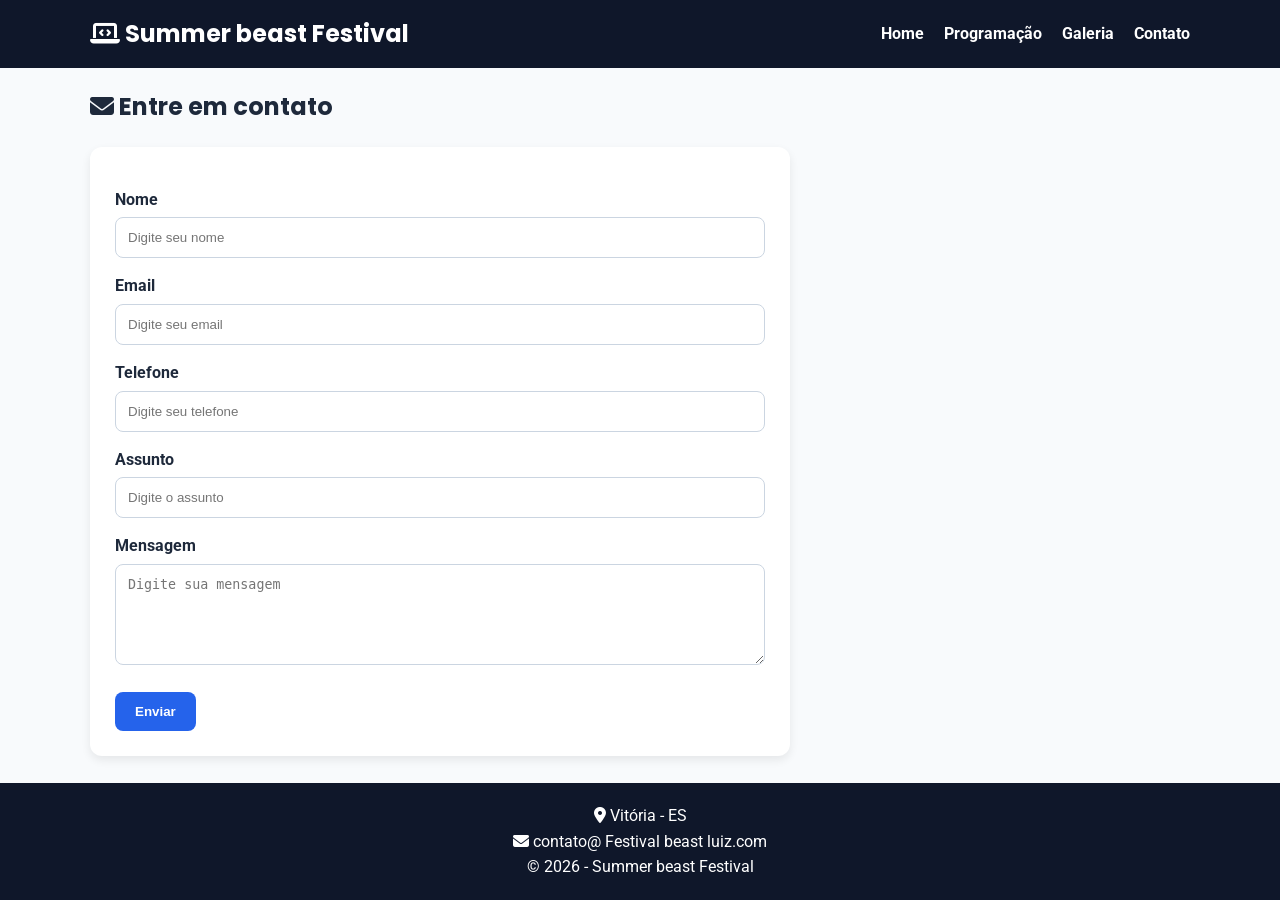
<file: contato.html>
<!DOCTYPE html>
<html lang="pt-BR">
<head>
  <meta charset="UTF-8">
  <meta name="viewport" content="width=device-width, initial-scale=1.0">
  <title> Summer beast Festival - Contato</title>

  <link rel="preconnect" href="https://fonts.googleapis.com">
  <link rel="preconnect" href="https://fonts.gstatic.com" crossorigin>
  <link href="https://fonts.googleapis.com/css2?family=Poppins:wght@400;600;700&family=Roboto:wght@400;500&display=swap" rel="stylesheet">
  <link rel="stylesheet" href="https://cdnjs.cloudflare.com/ajax/libs/font-awesome/6.5.0/css/all.min.css">
  <link rel="stylesheet" href="style.css">
</head>
<body>

  <header id="menu">
    <div class="container nav">
      <h1 class="logo"><i class="fa-solid fa-laptop-code"></i> Summer beast Festival</h1>
      <nav>
        <ul class="menu-lista">
          <li><a href="index.html">Home</a></li>
          <li><a href="pagina2.html">Programação</a></li>
          <li><a href="pagina3.html">Galeria</a></li>
          <li><a href="contato.html">Contato</a></li>
        </ul>
      </nav>
    </div>
  </header>

  <main class="container secao">
    <h2><i class="fa-solid fa-envelope"></i> Entre em contato</h2>

    <form class="formulario">
      <label for="nome">Nome</label>
      <input type="text" id="nome" name="nome" placeholder="Digite seu nome">

      <label for="email">Email</label>
      <input type="email" id="email" name="email" placeholder="Digite seu email">

      <label for="telefone">Telefone</label>
      <input type="tel" id="telefone" name="telefone" placeholder="Digite seu telefone">

      <label for="assunto">Assunto</label>
      <input type="text" id="assunto" name="assunto" placeholder="Digite o assunto">

      <label for="mensagem">Mensagem</label>
      <textarea id="mensagem" name="mensagem" rows="5" placeholder="Digite sua mensagem"></textarea>

      <!-- CSS Inline -->
      <button type="submit" style="background-color: #2563eb; color: white;">Enviar</button>
    </form>
  </main>

  <footer id="rodape">
    <p><i class="fa-solid fa-location-dot"></i> Vitória - ES</p>
    <p><i class="fa-solid fa-envelope"></i> contato@ Festival beast luiz.com</p>
    <p>&copy; 2026 - Summer beast Festival </p>
  </footer>

</body>
</html>
</file>
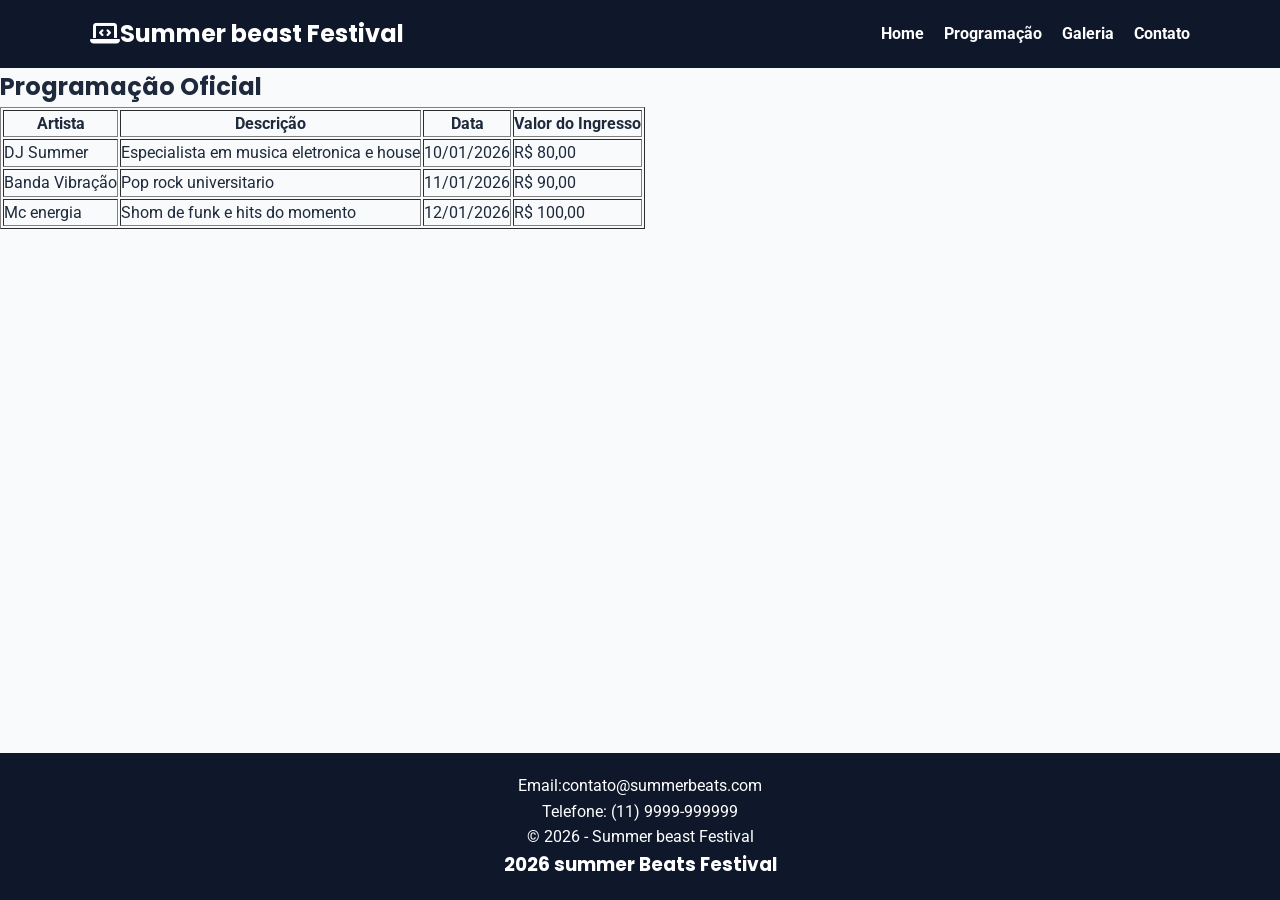
<file: pagina2.html>
<!DOCTYPE html>
<html lang="pt-BR">
<head>
  <meta charset="UTF-8">
  <meta name="viewport" content="width=device-width, initial-scale=1.0">
  <title> Summer beast Festival</title>

  <link rel="preconnect" href="https://fonts.googleapis.com">
  <link rel="preconnect" href="https://fonts.gstatic.com" crossorigin>
  <link href="https://fonts.googleapis.com/css2?family=Poppins:wght@400;600;700&family=Roboto:wght@400;500&display=swap" rel="stylesheet">
  <link rel="stylesheet" href="https://cdnjs.cloudflare.com/ajax/libs/font-awesome/6.5.0/css/all.min.css">
  <link rel="stylesheet" href="style.css">
</head>
<body>

  <header id="menu">
    <div class="container nav">
      <h1 class="logo"><i class="fa-solid fa-laptop-code"></i>Summer beast Festival</h1>
      <nav>
        <ul class="menu-lista">
          <li><a href="index.html">Home</a></li>
          <li><a href="pagina2.html">Programação</a></li>
          <li><a href="pagina3.html">Galeria</a></li>
          <li><a href="contato.html">Contato</a></li>
        </ul>
      </nav>
    </div>
  </header>

  <main>
      <section>
        <h1>Programação Oficial</h1>

        <table border="1">
          <thead>
            <tr>
              <th>Artista</th>
              <th>Descrição</th>
              <th>Data</th>
              <th>Valor do Ingresso</th>
            </tr>
          </thead>
          <tbody>
            <tr>
              <td>DJ Summer</td>
              <td>Especialista em musica eletronica e house</td>
              <td>10/01/2026</td>
              <td>R$ 80,00</td>
            </tr>

            <tr>
              <td>Banda Vibração</td>
              <td>Pop rock universitario</td>
              <td>11/01/2026</td>
              <td>R$ 90,00</td>
            </tr>
            <tr>
              <td>Mc energia</td>
              <td>Shom de funk e hits do momento</td>
              <td>12/01/2026</td>
              <td>R$ 100,00</td>
            </tr>
          </tbody>
        </table>
      </section>
    </main>
    <footer id="rodape">
      <p>Email:contato@summerbeats.com</p>
      <p>Telefone: (11) 9999-999999</p>
      <p>&copy; 2026 - Summer beast Festival </p>
      <h3>2026 summer Beats Festival<h3>
    </footer>
  </body>
</html>
</file>
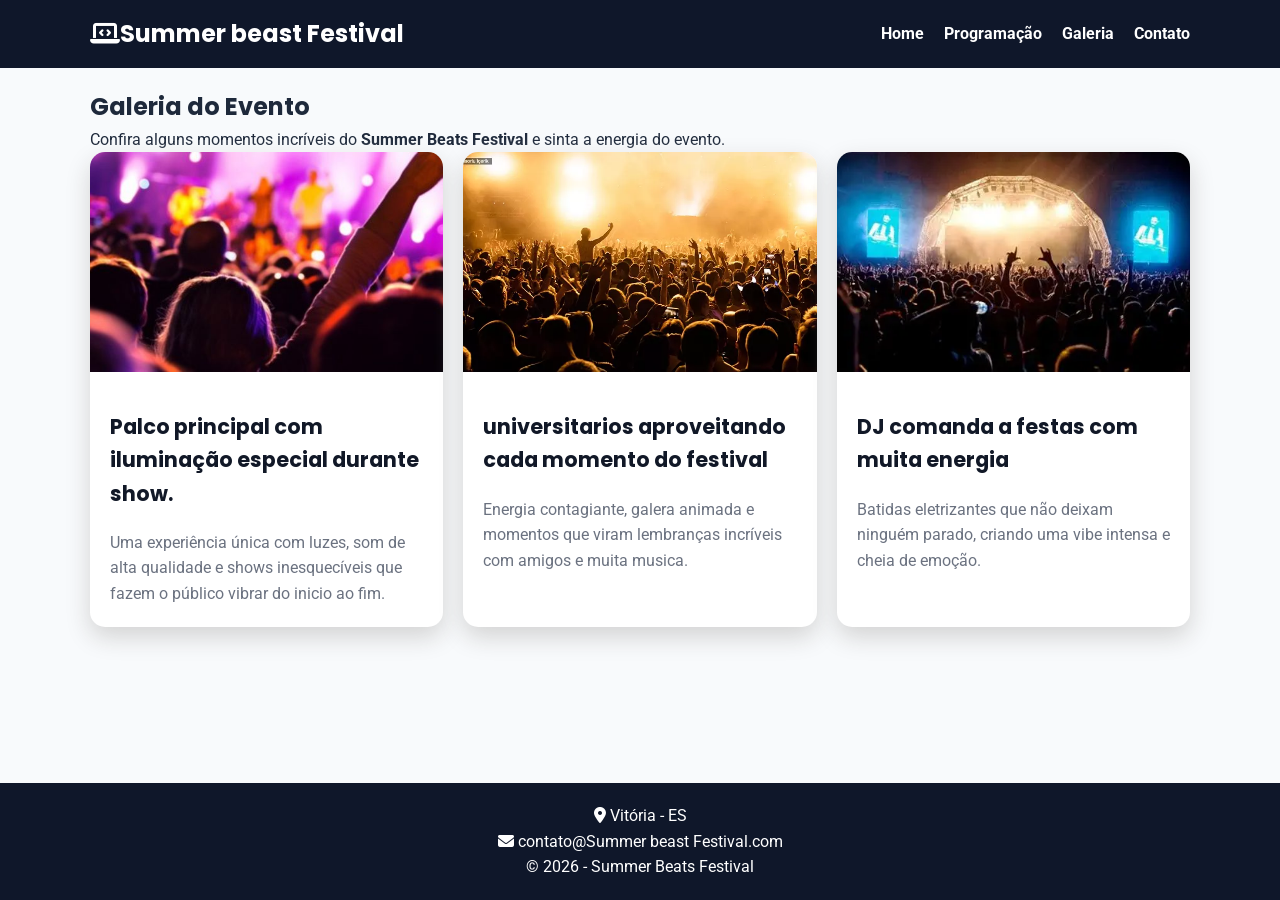
<file: pagina3.html>
<!DOCTYPE html>
<html lang="pt-BR">
<head>
  <meta charset="UTF-8">
  <meta name="viewport" content="width=device-width, initial-scale=1.0">
  <title>Summer beast Festival</title>

  <link rel="preconnect" href="https://fonts.googleapis.com">
  <link rel="preconnect" href="https://fonts.gstatic.com" crossorigin>
  <link href="https://fonts.googleapis.com/css2?family=Poppins:wght@400;600;700&family=Roboto:wght@400;500&display=swap" rel="stylesheet">
  <link rel="stylesheet" href="https://cdnjs.cloudflare.com/ajax/libs/font-awesome/6.5.0/css/all.min.css">
  <link rel="stylesheet" href="style.css">
</head>
<body>

  <header id="menu">
    <div class="container nav">
      <h1 class="logo"><i class="fa-solid fa-laptop-code"></i>Summer beast Festival</h1>
      <nav>
        <ul class="menu-lista">
          <li><a href="index.html">Home</a></li>
          <li><a href="pagina2.html">Programação</a></li>
          <li><a href="pagina3.html">Galeria</a></li>
          <li><a href="contato.html">Contato</a></li>
        </ul>
      </nav>
    </div>
  </header>

  <main>
      <section id="carreira" class="container secao">
        <div class="titulo-secao">
          <h2>Galeria do Evento</h2>
          <p>
            Confira alguns momentos incríveis do <strong>Summer Beats Festival</strong> e sinta a energia do evento.
          </p>
        </div>
        <div class="lista-carreira">
          <!-- Card 1 -->
          <article class="card-carreira">
            <img
              src="img/FOTO_NOTICIA_0.jpg"
              alt="Palca Principal do Summer beats Festival"
            />
            <h3>Palco principal com iluminação especial durante show.</h3>
            <p> Uma experiência única com luzes, som de alta qualidade e shows inesquecíveis que fazem o público vibrar do inicio ao fim. </p>
          </article>
          <!-- Card 2 -->
          <article class="card-carreira">
            <img
              src="img/644a3b434e3fe10360e1f3dd.webp"
              alt="Plublico universitario Curtindo o Fetival"
            />
            <h3>universitarios aproveitando cada momento do festival</h3>
            <p> Energia contagiante, galera animada e momentos que viram lembranças incríveis com amigos e muita musica. </p>
          </article>
          <!-- Card 3 -->
          <article class="card-carreira">
            <img
              src="img/OIP.webp"
              alt="DJ Animando o publico no Summer beats"
            />
            <h3>DJ comanda a festas com muita energia</h3>
            <p> Batidas eletrizantes que não deixam ninguém parado, criando uma vibe intensa e cheia de emoção. </p>
          </article>
          
        </div>
      </section>
    </main>
<footer id="rodape">
    <p><i class="fa-solid fa-location-dot"></i> Vitória - ES</p>
    <p><i class="fa-solid fa-envelope"></i> contato@Summer beast Festival.com</p>
    <p>&copy; 2026 - Summer Beats Festival </p>
  </footer>
  </body>
</html>
</file>
<file: style.css>
* {
  margin: 0;
  padding: 0;
  box-sizing: border-box;
}

body {
  font-family: 'Roboto', sans-serif;
  background-color: #f8fafc;
  color: #1e293b;
  line-height: 1.6;
}

h1, h2, h3 {
  font-family: 'Poppins', sans-serif;
}

.container {
  width: 90%;
  max-width: 1100px;
  margin: auto;
}

#menu {
  background-color: #0f172a;
  color: white;
  padding: 15px 0;
  position: sticky;
  top: 0;
  z-index: 1000;
}

.logo {
  font-size: 24px;
}

.nav {
  display: flex;
  justify-content: space-between;
  align-items: center;
  gap: 20px;
}

.menu-lista {
  list-style: none;
  display: flex;
  gap: 20px;
}

.menu-lista a {
  color: white;
  text-decoration: none;
  font-weight: bold;
}

.menu-lista a:hover {
  color: #60a5fa;
}

.hero {
  background: linear-gradient(135deg, #dbeafe, #eff6ff);
  padding: 5px 0;
}

.hero-conteudo {
  display: flex;
  justify-content: space-between;
  align-items: center;
  gap: 30px;
  flex-wrap: wrap;
}

.hero-conteudo h2 {
  font-size: 36px;
  margin-bottom: 15px;
}

.hero-conteudo p {
  margin-bottom: 20px;
}

.hero-box img {
  width: 100%;
  max-width: 400px;
  border-radius: 12px;
}

.botao {
  display: inline-block;
  background-color: #2563eb;
  color: white;
  text-decoration: none;
  padding: 12px 20px;
  border-radius: 8px;
  font-weight: bold;
}

.botao:hover {
  background-color: #1d4ed8;
}

.secao {
  padding: 20px 0;
}

.cards {
  display: flex;
  gap: 20px;
  flex-wrap: wrap;
  margin-top: 20px;
}

.card {
  background-color: white;
  border-radius: 12px;
  padding: 20px;
  flex: 1 1 300px;
  box-shadow: 0 4px 10px rgba(0,0,0,0.08);
}

.card img {
  width: 100%;
  height: 200px;
  object-fit: cover;
  border-radius: 10px;
  margin-bottom: 15px;
}

.icone-card {
  font-size: 30px;
  color: #2563eb;
  margin-bottom: 10px;
}

.tabela-servicos {
  width: 100%;
  border-collapse: collapse;
  margin-top: 20px;
  background-color: white;
}

.tabela-servicos th,
.tabela-servicos td {
  border: 1px solid #cbd5e1;
  padding: 12px;
  text-align: left;
}

.tabela-servicos th {
  background-color: #2563eb;
  color: white;
}

.grid-servicos {
  display: grid;
  grid-template-columns: repeat(auto-fit, minmax(200px, 1fr));
  gap: 20px;
  margin-top: 20px;
}

.box-grid {
  background-color: #e2e8f0;
  padding: 25px;
  text-align: center;
  border-radius: 10px;
  font-weight: bold;
}

.formulario {
  background-color: white;
  padding: 25px;
  border-radius: 12px;
  box-shadow: 0 4px 10px rgba(0,0,0,0.08);
  max-width: 700px;
  margin-top: 20px;
}

.formulario label {
  display: block;
  margin-top: 15px;
  margin-bottom: 5px;
  font-weight: bold;
}

.formulario input,
.formulario textarea {
  width: 100%;
  padding: 12px;
  border: 1px solid #cbd5e1;
  border-radius: 8px;
  outline: none;
}

.formulario button {
  margin-top: 20px;
  border: none;
  padding: 12px 20px;
  border-radius: 8px;
  cursor: pointer;
  font-weight: bold;
}

#rodape {
  background-color: #0f172a;
  color: white;
  text-align: center;
  padding: 20px;
  margin-top: 300px;
  position: fixed;
  bottom: 0;
  width: 100%;
  
}

.botao-fixo {
  position: fixed;
  bottom: 20px;
  right: 20px;
  background-color: #2563eb;
  color: white;
  width: 55px;
  height: 55px;
  border-radius: 50%;
  display: flex;
  justify-content: center;
  align-items: center;
  text-decoration: none;
  font-size: 22px;
}

.botao-fixo:hover {
  background-color: #1d4ed8;
}

.lista-carreira{
    display: flex;
    gap: 20px;
    flex-wrap: wrap;
}
.card-carreira{
    flex: 1 1 260px;
    background-color: white;
    color: #1f2937;
    border-radius: 15px;
    box-shadow: 0 10px 25px lightgray;
}
.card-carreira img{
    width: 100%;
    height: 220px;
    object-fit: cover;
    margin-bottom: 10px;
    border-radius: 15px 15px 0 0;
}
.card-carreira h3{
    font-size: 1.3rem;
    color: #111827;
    margin-bottom: 10px;
    padding: 20px 20px 10px;
}
.card-carreira p{
    color: #6b7280;
    margin-bottom: 10px;
    padding: 0px 20px 10px;
}

@media (max-width: 768px) {
  .nav {
    flex-direction: column;
  }

  .menu-lista {
    flex-direction: column;
    align-items: center;
  }

  .hero-conteudo {
    flex-direction: column;
    text-align: center;
  }
  
}
</file>
